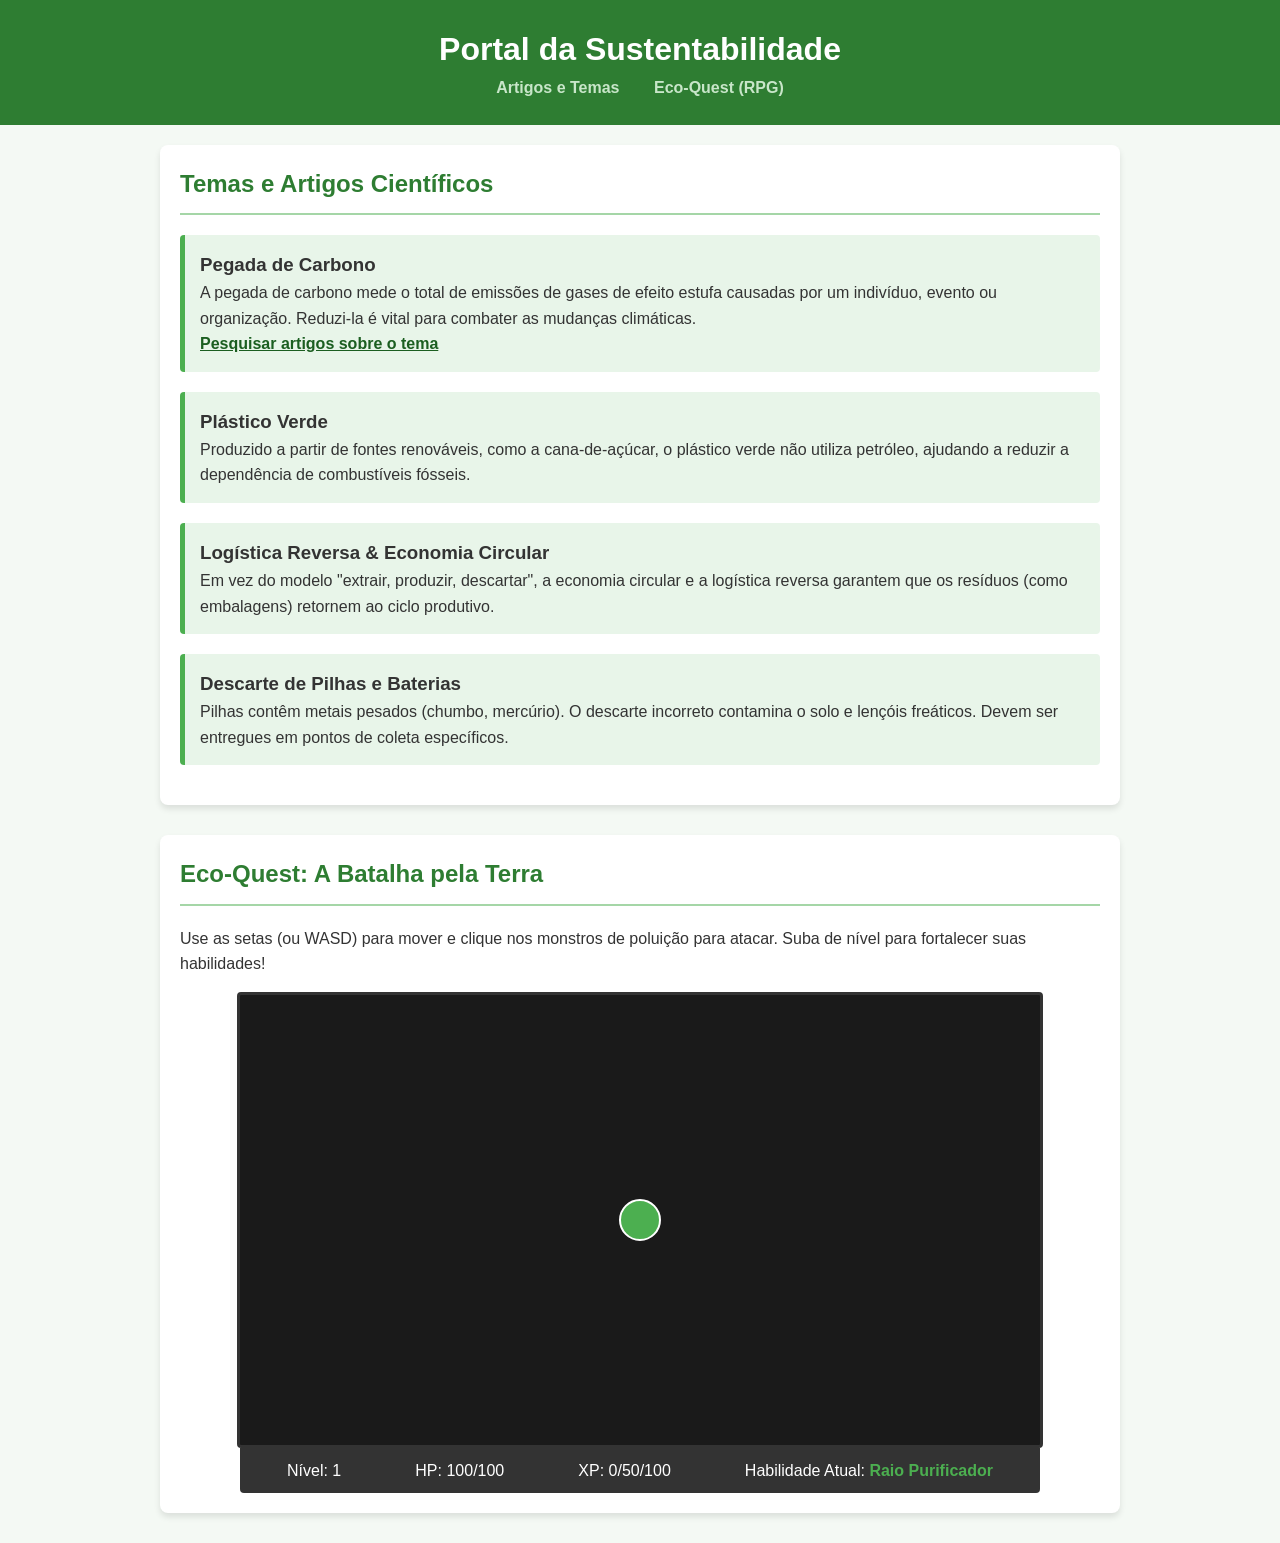
<file: index.html>
<!DOCTYPE html>
<html lang="pt-BR">
<head>
    <meta charset="UTF-8">
    <meta name="viewport" content="width=device-width, initial-scale=1.0">
    <title>Portal Eco & Eco-Quest RPG</title>
    <link rel="stylesheet" href="style.css">
</head>
<body>
    <header>
        <h1>Portal da Sustentabilidade</h1>
        <nav>
            <a href="#artigos">Artigos e Temas</a>
            <a href="#jogo">Eco-Quest (RPG)</a>
        </nav>
    </header>

    <main>
        <section id="artigos" class="content-section">
            <h2>Temas e Artigos Científicos</h2>
            
            <article>
                <h3>Pegada de Carbono</h3>
                <p>A pegada de carbono mede o total de emissões de gases de efeito estufa causadas por um indivíduo, evento ou organização. Reduzi-la é vital para combater as mudanças climáticas.</p>
                <a href="https://scholar.google.com/scholar?q=pegada+de+carbono" target="_blank">Pesquisar artigos sobre o tema</a>
            </article>

            <article>
                <h3>Plástico Verde</h3>
                <p>Produzido a partir de fontes renováveis, como a cana-de-açúcar, o plástico verde não utiliza petróleo, ajudando a reduzir a dependência de combustíveis fósseis.</p>
            </article>

            <article>
                <h3>Logística Reversa & Economia Circular</h3>
                <p>Em vez do modelo "extrair, produzir, descartar", a economia circular e a logística reversa garantem que os resíduos (como embalagens) retornem ao ciclo produtivo.</p>
            </article>

            <article>
                <h3>Descarte de Pilhas e Baterias</h3>
                <p>Pilhas contêm metais pesados (chumbo, mercúrio). O descarte incorreto contamina o solo e lençóis freáticos. Devem ser entregues em pontos de coleta específicos.</p>
            </article>
        </section>

        <section id="jogo" class="game-section">
            <h2>Eco-Quest: A Batalha pela Terra</h2>
            <p>Use as setas (ou WASD) para mover e clique nos monstros de poluição para atacar. Suba de nível para fortalecer suas habilidades!</p>
            <div id="game-container">
                <canvas id="gameCanvas" width="800" height="450"></canvas>
                <div id="ui-panel">
                    <p>Nível: <span id="ui-level">1</span></p>
                    <p>HP: <span id="ui-hp">100</span>/100</p>
                    <p>XP: <span id="ui-xp">0</span>/100</p>
                    <p>Habilidade Atual: <strong style="color: #4CAF50;">Raio Purificador</strong></p>
                </div>
            </div>
        </section>
    </main>

    <script src="main.js"></script>
</body>
</html>
</file>
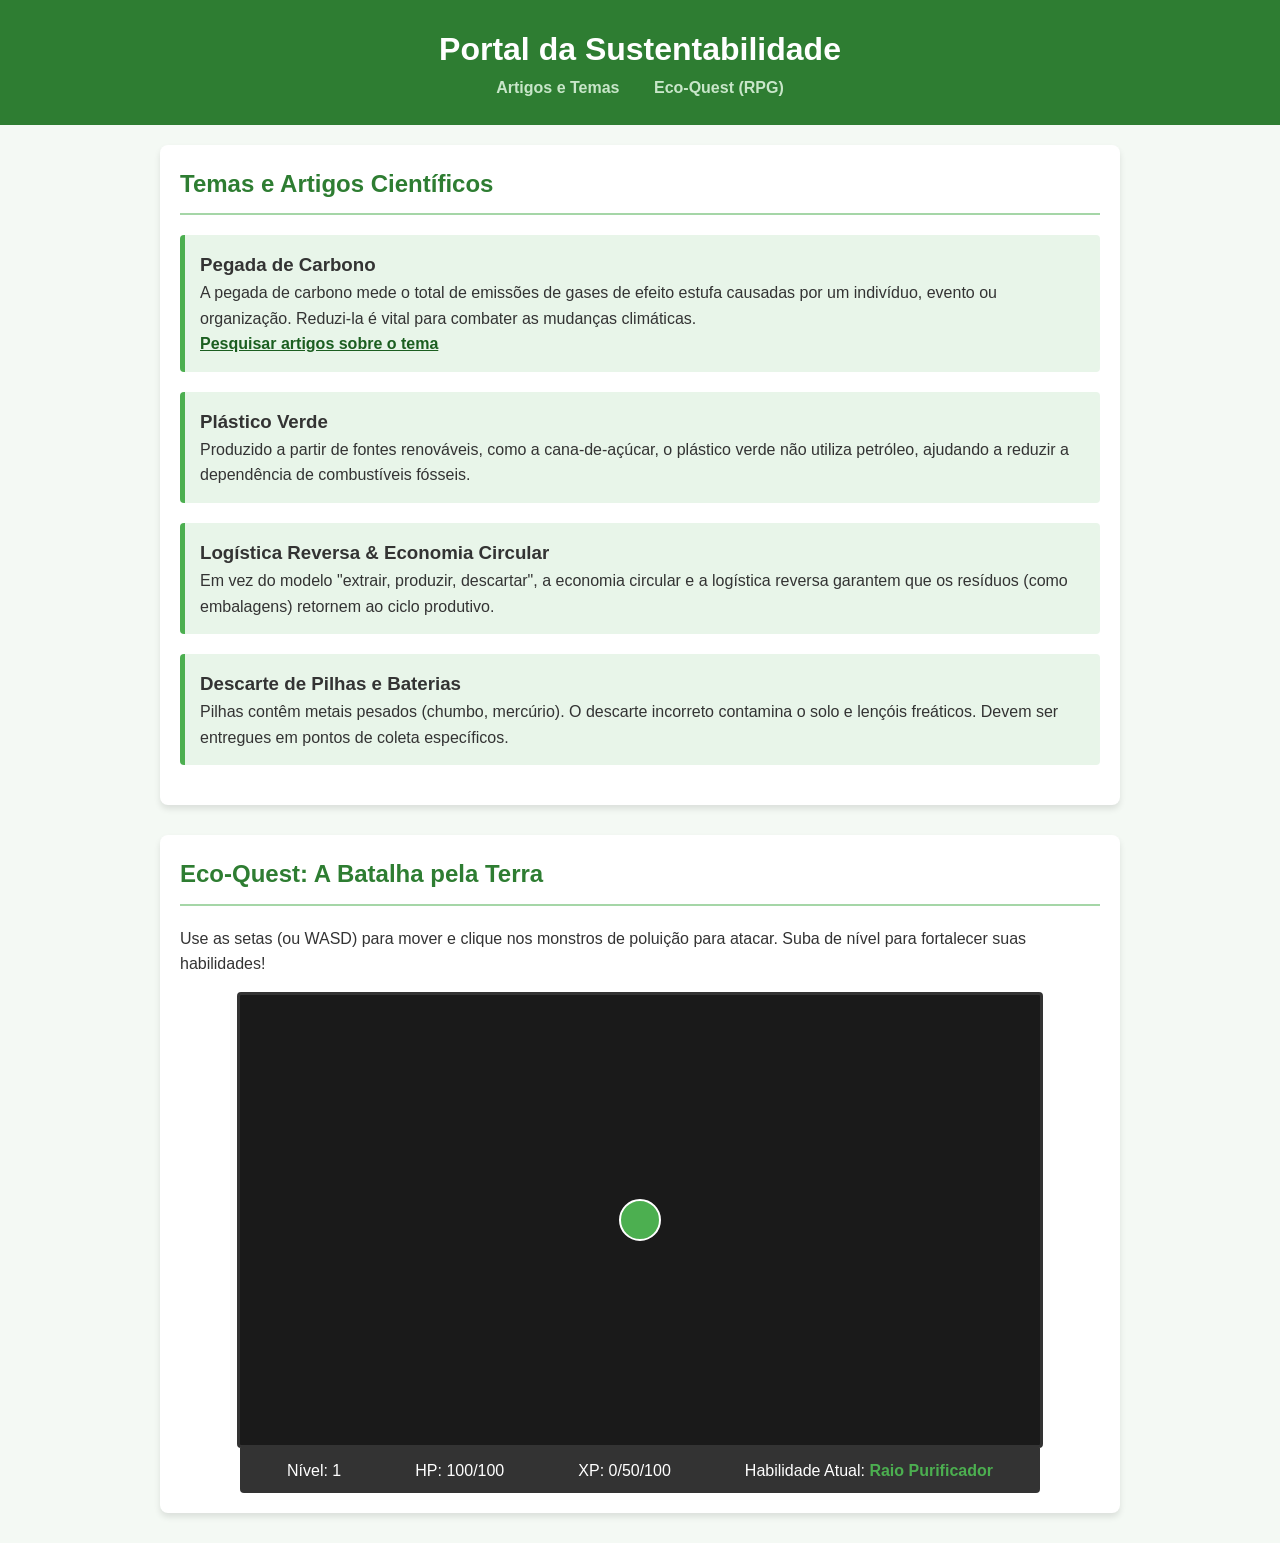
<file: gemini-code-1793320554762.html>
<!DOCTYPE html>
<html lang="pt-BR">
<head>
    <meta charset="UTF-8">
    <meta name="viewport" content="width=device-width, initial-scale=1.0">
    <title>Portal Eco & Eco-Quest RPG</title>
    <link rel="stylesheet" href="style.css">
</head>
<body>
    <header>
        <h1>Portal da Sustentabilidade</h1>
        <nav>
            <a href="#artigos">Artigos e Temas</a>
            <a href="#jogo">Eco-Quest (RPG)</a>
        </nav>
    </header>

    <main>
        <section id="artigos" class="content-section">
            <h2>Temas e Artigos Científicos</h2>
            
            <article>
                <h3>Pegada de Carbono</h3>
                <p>A pegada de carbono mede o total de emissões de gases de efeito estufa causadas por um indivíduo, evento ou organização. Reduzi-la é vital para combater as mudanças climáticas.</p>
                <a href="https://scholar.google.com/scholar?q=pegada+de+carbono" target="_blank">Pesquisar artigos sobre o tema</a>
            </article>

            <article>
                <h3>Plástico Verde</h3>
                <p>Produzido a partir de fontes renováveis, como a cana-de-açúcar, o plástico verde não utiliza petróleo, ajudando a reduzir a dependência de combustíveis fósseis.</p>
            </article>

            <article>
                <h3>Logística Reversa & Economia Circular</h3>
                <p>Em vez do modelo "extrair, produzir, descartar", a economia circular e a logística reversa garantem que os resíduos (como embalagens) retornem ao ciclo produtivo.</p>
            </article>

            <article>
                <h3>Descarte de Pilhas e Baterias</h3>
                <p>Pilhas contêm metais pesados (chumbo, mercúrio). O descarte incorreto contamina o solo e lençóis freáticos. Devem ser entregues em pontos de coleta específicos.</p>
            </article>
        </section>

        <section id="jogo" class="game-section">
            <h2>Eco-Quest: A Batalha pela Terra</h2>
            <p>Use as setas (ou WASD) para mover e clique nos monstros de poluição para atacar. Suba de nível para fortalecer suas habilidades!</p>
            <div id="game-container">
                <canvas id="gameCanvas" width="800" height="450"></canvas>
                <div id="ui-panel">
                    <p>Nível: <span id="ui-level">1</span></p>
                    <p>HP: <span id="ui-hp">100</span>/100</p>
                    <p>XP: <span id="ui-xp">0</span>/100</p>
                    <p>Habilidade Atual: <strong style="color: #4CAF50;">Raio Purificador</strong></p>
                </div>
            </div>
        </section>
    </main>

    <script src="main.js"></script>
</body>
</html>
</file>
<file: style.css>
* {
    margin: 0;
    padding: 0;
    box-sizing: border-box;
    font-family: 'Segoe UI', Tahoma, Geneva, Verdana, sans-serif;
}

body {
    background-color: #f4f9f4;
    color: #333;
    line-height: 1.6;
}

header {
    background-color: #2e7d32;
    color: white;
    padding: 1.5rem;
    text-align: center;
}

header nav a {
    color: #c8e6c9;
    margin: 0 15px;
    text-decoration: none;
    font-weight: bold;
}

header nav a:hover {
    color: white;
}

main {
    max-width: 1000px;
    margin: 20px auto;
    padding: 0 20px;
}

.content-section, .game-section {
    background: white;
    padding: 20px;
    border-radius: 8px;
    box-shadow: 0 4px 6px rgba(0,0,0,0.1);
    margin-bottom: 30px;
}

.content-section h2, .game-section h2 {
    color: #2e7d32;
    border-bottom: 2px solid #a5d6a7;
    padding-bottom: 10px;
    margin-bottom: 20px;
}

article {
    margin-bottom: 20px;
    padding: 15px;
    background: #e8f5e9;
    border-left: 5px solid #4caf50;
    border-radius: 4px;
}

article a {
    color: #1b5e20;
    font-weight: bold;
}

/* Área do Jogo */
#game-container {
    display: flex;
    flex-direction: column;
    align-items: center;
    margin-top: 15px;
}

canvas {
    background-color: #1a1a1a;
    border: 3px solid #333;
    border-radius: 4px;
    cursor: crosshair;
}

#ui-panel {
    display: flex;
    justify-content: space-around;
    width: 800px;
    background: #333;
    color: white;
    padding: 10px;
    border-radius: 0 0 4px 4px;
}
</file>
